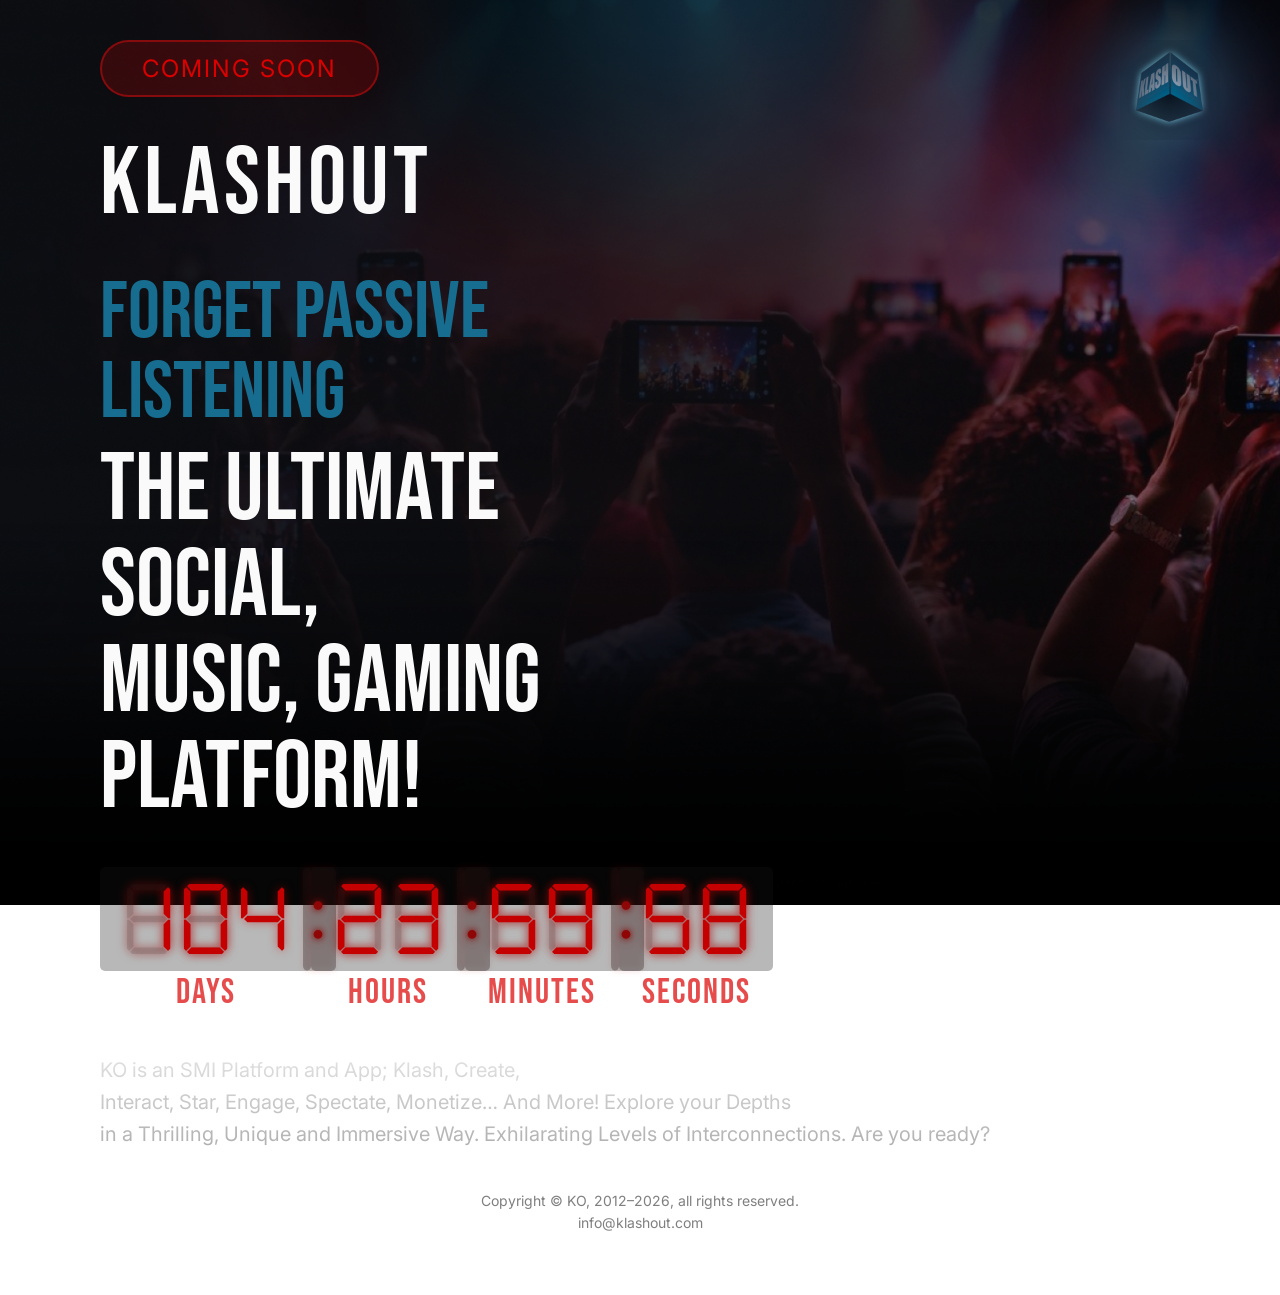
<file: index.html>
<!DOCTYPE html>
<html lang="en">
<head>
    <meta charset="UTF-8">
    <meta name="viewport" content="width=device-width, initial-scale=1.0">
    <title>KO - Coming Soon</title>
    <link rel="stylesheet" href="styles.css">

    <!-- Google Fonts -->
    <link rel="preconnect" href="https://fonts.googleapis.com">
    <link rel="preconnect" href="https://fonts.gstatic.com" crossorigin>
    <link href="https://fonts.googleapis.com/css2?family=Bebas+Neue&family=Inter:wght@400&display=swap" rel="stylesheet">

    <!-- Seven Segment Display Font with ghost segments -->
    <style>

    </style>
</head>
<body>
    <!-- Logo Cube - OPTION 3: Simple GIF -->
    <div class="cube-container">
        <img src="./Assets/spinbox/boxSpinningCropped.gif" alt="KlashOut Logo" class="cube-gif">
    </div>

    <!-- Main Content -->
    <main class="main-content">

        <!-- Coming Soon Badge -->
        <div class="coming-soon-badge">
            COMING SOON
        </div>

        <!-- Brand Title -->
        <h1 class="brand-title">KLASHOUT</h1>

        <!-- Tagline -->
        <div class="tagline">
            <p class="tagline-1">Forget passive listening</p>
            <p class="tagline-2">The ultimate social, <br>music, gaming platform!</p>
        </div>

        <!-- Countdown -->
        <div class="countdown-container">
            <div class="countdown" id="countdown">
                <div class="countdown-unit">
                    <div class="countdown-value" id="days">00</div>
                    <div class="countdown-label">Days</div>
                </div>
                <div class="countdown-unit">
                    <div class="countdown-value" id="hours">00</div>
                    <div class="countdown-label">Hours</div>
                </div>
                <div class="countdown-unit">
                    <div class="countdown-value" id="minutes">00</div>
                    <div class="countdown-label">Minutes</div>
                </div>
                <div class="countdown-unit">
                    <div class="countdown-value" id="seconds">00</div>
                    <div class="countdown-label">Seconds</div>
                </div>
            </div>
            <div class="launched-message" id="launched">We're Live!</div>
        </div>


        <!-- Platform Description -->
        <p class="description">
            KO is an SMI Platform and App;
            Klash, Create, <br>Interact, Star, Engage, Spectate, Monetize… And More!
            Explore your Depths <br>in a Thrilling, Unique and Immersive Way. Exhilarating Levels of Interconnections.
            Are you ready?
            <br>
        </p>

    </main>

    <!-- Footer -->
    <footer class="footer">
        <p>Copyright © KO, 2012–2026, all rights reserved.</p>
        <p>info@klashout.com</p>
    </footer>

    <!-- JavaScript -->
    <script src="script.js"></script>

    <!-- GoatCounter Analytics -->
    <!--
        TODO: Add GoatCounter tracking script here

        Steps:
        1. Create account at https://goatcounter.com
        2. Register your domain
        3. Paste the script tag below

        Example:
        <script data-goatcounter="https://YOURCODE.goatcounter.com/count"
                async src="//gc.zgo.at/count.js"></script>
    -->
</body>
</html>
</file>
<file: styles.css>
/* ===== RESET ===== */

@font-face {
    font-family: 'DSEG7Classic';
    src: url('fonts/DSEG7-Classic/DSEG7Classic-Regular.ttf') format('truetype');
    font-weight: normal;
    font-style: normal;
}

* {
    margin: 0;
    padding: 0;
    box-sizing: border-box;
}

/* ===== BODY ===== */
body {
    font-family: 'Inter', sans-serif;
    background-image: url('./V2_Background.png');
    background-size: cover;
    background-position: center;
    background-attachment: fixed;
    background-repeat: no-repeat;
    min-height: 100vh;
    display: flex;
    flex-direction: column;
    align-items: center;
    justify-content: space-between;
    padding: 40px 100px 20px;
    position: relative;
}

/* Bottom gradient overlay */
body::after {
    content: '';
    position: fixed;
    bottom: 0;
    left: 0;
    right: 0;
    height: 40vh;
    background: linear-gradient(to bottom, transparent 0%, rgba(0, 0, 0, 0.9) 100%);
    pointer-events: none;
    z-index: 0;
}

/* ===== LOGO CUBE - TOP RIGHT (PNG Sequence Animation) ===== */
.cube-container {
    position: absolute;
    top: 40px;
    right: 60px;
}

/* Glow effect wrapper */
.cube-container::before {
    content: '';
    position: absolute;
    top: 50%;
    left: 50%;
    transform: translate(-50%, -50%);
    width: 250px;
    height: 250px;
    background: radial-gradient(circle, rgba(92, 156, 181, 0.6) 0%, rgba(30, 50, 69, 0.4) 40%, transparent 70%);
    filter: blur(30px);
    z-index: -1;
    pointer-events: none;
}

/* GIF cube styling */
.cube-gif {
    width: 100px;
    height: 100px;
    display: block;
    /* Fade edges to transparent using mask */
    mask-image: radial-gradient(circle at center,
        black 10%,
        rgba(0, 0, 0, 0.15) 70%,
        transparent 100%
    );
}

.cube-animated {
    width: 100px;
    height: 100px;
    background-size: contain;
    background-position: center;
    background-repeat: no-repeat;
}


/* ===== MAIN CONTENT ===== */
.main-content {
    /* border: red solid 1px; */
    display: flex;
    flex-direction: column;
    align-items: flex-start;
    justify-content: center;
    text-align: left;
    max-width: 1500px;
    width: 100%;
    flex: 1;
    gap: 40px;
    position: relative;
    z-index: 1;
}

/* ===== COMING SOON BADGE ===== */
.coming-soon-badge {
    color: #DC0000;
    background: rgba(220, 0, 0, 0.2);
    border: 2px solid rgba(254, 14, 14, 0.4);
    padding: 12px 40px;
    border-radius: 50px;
    /* font-family: 'Bebas Neue', sans-serif; */
    font-family: 'Inter', sans-serif;
    font-size: 24px;
    letter-spacing: 2px;
}

/* ===== BRAND TITLE ===== */
.brand-title {
    color: #FAFAFA;
    font-family: 'Bebas Neue', sans-serif;
    font-size: 96px;
    font-weight: 400;
    letter-spacing: 4px;
    line-height: 1;
}

/* ===== TAGLINE ===== */
.tagline {
    /* border: red solid 1px; */
    display: flex;
    flex-direction: column;
    gap: 10px;
    padding-right: 550px;
}

.tagline-1 {
    color: #166D90;
    font-family: 'Bebas Neue', sans-serif;
    font-size: 80px;
    font-weight: 400;
    line-height: 1;
}

.tagline-2 {
    color: #FAFAFA;
    font-family: 'Bebas Neue', sans-serif;
    font-size: 96px;
    font-weight: 400;
    line-height: 1;
}

/* ===== COUNTDOWN ===== */
.countdown-container {
    width: 100%;
}

.countdown {
    display: flex;
    justify-content: flex-start;
    flex-wrap: wrap;
    align-items: flex-end;
    gap: 0;
}

.countdown-unit {
    display: flex;
    flex-direction: column;
    align-items: center;
}

/* Add colon after countdown value except for the last unit */
.countdown-unit:not(:last-child) .countdown-value::after {
    content: ':';
    position: absolute;
    right: -25px;
    top: 50%;
    transform: translateY(-50%);
    font-size: 70px;
    font-weight: normal;
    font-style: normal;
    font-family: 'DSEG7Classic', monospace;
    color: #C40001;
    line-height: 1.2;
    letter-spacing: 0.05em;
    background: rgba(20, 20, 20, 0.3);
    padding: 10px 8px;
    border-radius: 5px;
    text-shadow: 0 0 10px rgba(196, 0, 1, 0.5),
                 0 0 20px rgba(196, 0, 1, 0.3),
                 0 0 5px rgba(196, 0, 1, 0.6);
    filter: drop-shadow(0 0 3px rgba(196, 0, 1, 0.4));
}

.countdown-value {
    font-size: 70px;
    font-weight: normal;
    font-style: normal;
    font-family: 'DSEG7Classic', monospace;
    color: #C40001;
    line-height: 1.2;
    position: relative;
    background: rgba(20, 20, 20, 0.3);
    padding: 10px 20px;
    border-radius: 5px;
    text-shadow: 0 0 10px rgba(196, 0, 1, 0.5);
}

/* Ghost segments (non-illuminated segments) */
.countdown-value::before {
    content: '88';
    position: absolute;
    top: 10px;
    left: 20px;
    color: rgba(50, 50, 50, 0.15);
    z-index: -1;
}

.countdown-label {
    color: rgba(220, 0, 0, 0.7);
    font-family: 'Bebas Neue', sans-serif;
    font-size: 35px;
    font-weight: 400;
    letter-spacing: 2px;
}

.launched-message {
    display: none;
    font-size: 72px;
    font-weight: 700;
    font-family: 'Bebas Neue', sans-serif;
    color: #DC0000;
}

/* ===== DESCRIPTION ===== */
.description {
    /* border: red solid 1px; */
    font-family: 'Inter', sans-serif;
    font-size: 20px;
    font-weight: 400;
    line-height: 1.6;
    max-width: 1000px;
    background: linear-gradient(to bottom, #cbcbcb86 0%, #5757577b 100%);
    -webkit-background-clip: text;
    -webkit-text-fill-color: transparent;
    background-clip: text;
}


/* ===== FOOTER ===== */
.footer {
    /* border: 1px red solid; */
    color: rgba(66, 66, 66, 0.679);
    font-family: 'Inter', sans-serif;
    font-size: 14px;
    font-weight: 400;
    text-align: center;
    line-height: 1.6;
    padding: 40px 20px;
    position: relative;
    z-index: 1;
}

.footer p {
    /* background: linear-gradient(to bottom, #1b1b1b 0%, #000000 100%); */
    -webkit-background-clip: text;
    /* -webkit-text-fill-color: transparent; */
    /* background-clip: text; */
}

/* ===== RESPONSIVE ===== */
@media (max-width: 1024px) {
    .cube-container {
        top: 20px;
        right: 30px;
    }

    .cube-container::before {
        width: 200px;
        height: 200px;
    }

    .cube-gif {
        width: 80px;
        height: 80px;
    }

    .cube {
        width: 40px;
        height: 40px;
    }

    .cube-face {
        width: 40px;
        height: 40px;
        padding: 3px;
    }

    .cube-face span {
        font-size: 7px;
        transform: scale(1.5, 1.8);
    }

    .cube-face.front span {
        font-size: 7px;
        transform: scale(2.2, 1.8);
    }

    .cube-face.right span {
        font-size: 11px;
        transform: scale(1.8, 1.8);
    }

    .cube-face.right .tm {
        font-size: 3px;
    }

    .cube-face.front { transform: translateZ(20px); }
    .cube-face.back { transform: rotateY(180deg) translateZ(20px); }
    .cube-face.left { transform: rotateY(-90deg) translateZ(20px); }
    .cube-face.right { transform: rotateY(90deg) translateZ(20px); }
    .cube-face.top { transform: rotateX(90deg) translateZ(20px); }
    .cube-face.bottom { transform: rotateX(-90deg) translateZ(20px); }

    .brand-title {
        font-size: 72px;
    }

    .tagline-1 {
        font-size: 60px;
    }

    .tagline-2 {
        font-size: 72px;
    }
}

@media (max-width: 768px) {
    body {
        padding: 20px;
    }

    .cube-container {
        top: 15px;
        right: 15px;
    }

    .cube-container::before {
        width: 150px;
        height: 150px;
    }

    .cube-gif {
        width: 60px;
        height: 60px;
    }

    .cube {
        width: 30px;
        height: 30px;
    }

    .cube-face {
        width: 30px;
        height: 30px;
        padding: 2.5px;
    }

    .cube-face span {
        font-size: 5.5px;
        transform: scale(1.5, 1.8);
    }

    .cube-face.front span {
        font-size: 5.5px;
        transform: scale(2.2, 1.8);
    }

    .cube-face.right span {
        font-size: 8.5px;
        transform: scale(1.8, 1.8);
    }

    .cube-face.right .tm {
        font-size: 2.5px;
    }

    .cube-face.front { transform: translateZ(15px); }
    .cube-face.back { transform: rotateY(180deg) translateZ(15px); }
    .cube-face.left { transform: rotateY(-90deg) translateZ(15px); }
    .cube-face.right { transform: rotateY(90deg) translateZ(15px); }
    .cube-face.top { transform: rotateX(90deg) translateZ(15px); }
    .cube-face.bottom { transform: rotateX(-90deg) translateZ(15px); }

    .main-content {
        gap: 30px;
    }

    .coming-soon-badge {
        font-size: 18px;
        padding: 10px 30px;
    }

    .brand-title {
        font-size: 48px;
    }

    .tagline-1 {
        font-size: 36px;
    }

    .tagline-2 {
        font-size: 48px;
    }

    .countdown {
        gap: 0;
    }

    .countdown-unit:not(:last-child) .countdown-value::after {
        right: -20px;
        font-size: 48px;
        padding: 8px 6px;
    }

    .countdown-value {
        font-size: 48px;
    }

    .countdown-label {
        font-size: 32px;
    }

    .description {
        font-size: 16px;
    }

    .options-label {
        font-size: 14px;
    }

    .option-link {
        font-size: 12px;
        padding: 8px 16px;
    }

    .footer {
        font-size: 12px;
    }
}

@media (max-width: 480px) {
    .tagline-1 {
        font-size: 28px;
    }

    .tagline-2 {
        font-size: 36px;
    }

    .countdown-value {
        font-size: 36px;
    }

    .countdown-label {
        font-size: 24px;
    }

    .description {
        font-size: 14px;
    }
}

/* ===== LANDSCAPE ORIENTATION ON MOBILE ===== */
@media (max-width: 926px) and (orientation: landscape) {
    body {
        padding: 20px 40px 10px;
    }

    .cube-container {
        top: 15px;
        right: 20px;
    }

    .cube-container::before {
        width: 120px;
        height: 120px;
    }

    .cube-gif {
        width: 50px;
        height: 50px;
    }

    .main-content {
        gap: 20px;
    }

    .coming-soon-badge {
        font-size: 16px;
        padding: 8px 24px;
    }

    .brand-title {
        font-size: 48px;
    }

    .tagline {
        padding-right: 100px;
    }

    .tagline-1 {
        font-size: 36px;
    }

    .tagline-2 {
        font-size: 44px;
    }

    .countdown-unit:not(:last-child) .countdown-value::after {
        right: -18px;
        font-size: 40px;
        padding: 6px 5px;
    }

    .countdown-value {
        font-size: 40px;
        padding: 6px 12px;
    }

    .countdown-value::before {
        top: 6px;
        left: 12px;
    }

    .countdown-label {
        font-size: 24px;
    }

    .description {
        font-size: 14px;
        max-width: 700px;
    }

    .footer {
        font-size: 11px;
        padding: 20px 10px;
    }
}
</file>
